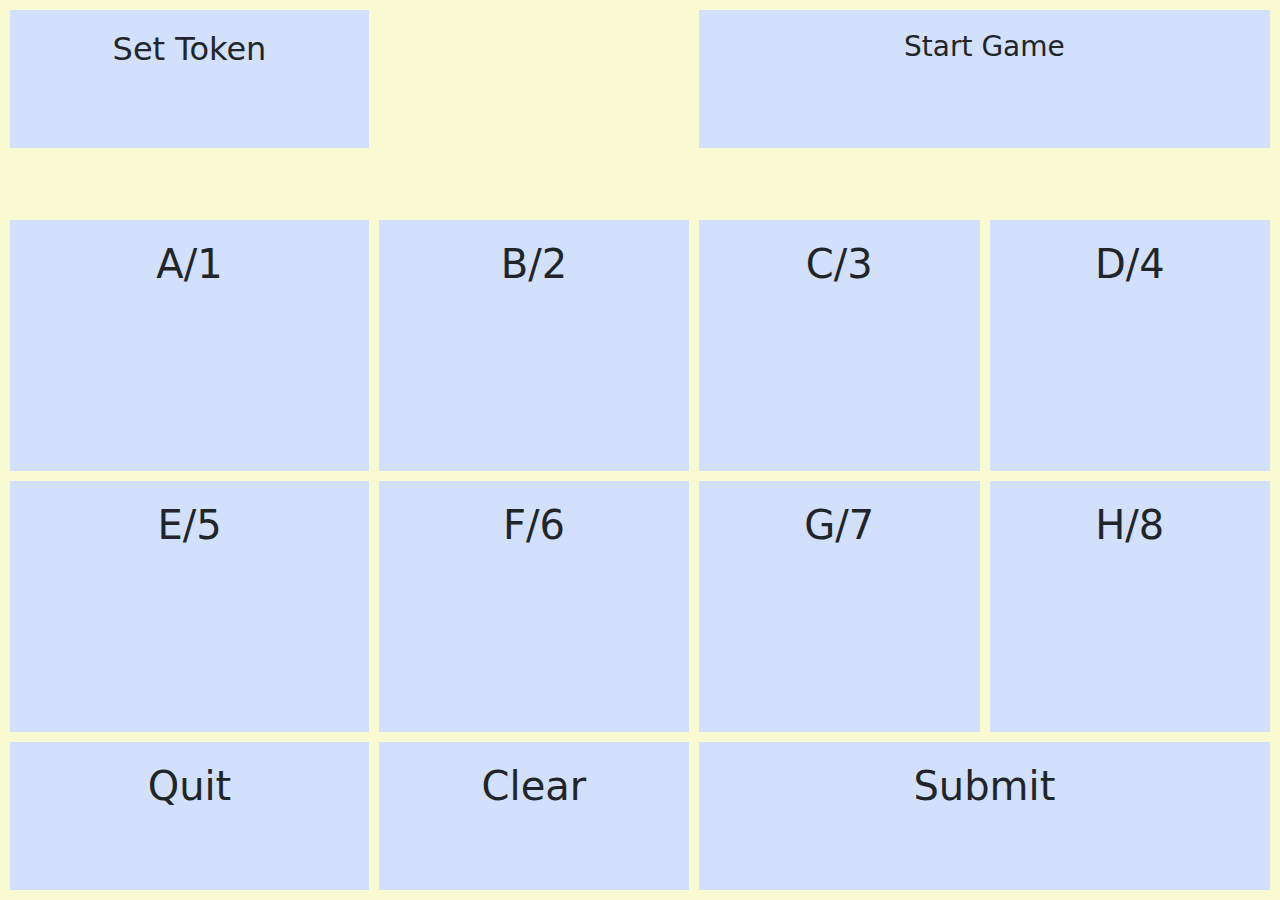
<file: index.html>
<!DOCTYPE html>
<html>
    <head>
        <title></title>
        <meta charset="UTF-8">
        <link rel="stylesheet" href="https://cdn.jsdelivr.net/npm/bootstrap@5.3.3/dist/css/bootstrap.min.css">
        <link rel="stylesheet" href="styles.css">
    </head>
    <body>
    <div class="grid-container">
        
        <div class="account" id="account" onclick='javascript:changeToken()'>
            <h2 id="username">Set Token</h2>
            

        </div>
        <div class="game" id="game" onclick='javascript:startGame()'>
            <h3 id="game_id">Start Game</h3>
            <h3 id="your_pieces"></h3>

        </div>
        <div class="last_move" id="last_move_div">
            <h1 id="last_move"></h1>
        </div>
        <div class="your_move" id="your_move_div">
            <h1 id="your_move"></h1>
        </div>
        
        <div class="item1" onclick='javascript:makeMove("1")'><h1>A/1</h1></div>
        <div class="item2" onclick='javascript:makeMove("2")'><h1>B/2</h1></div>
        <div class="item3" onclick='javascript:makeMove("3")'><h1>C/3</h1></div>
        <div class="item4" onclick='javascript:makeMove("4")'><h1>D/4</h1></div>
        <div class="item5" onclick='javascript:makeMove("5")'><h1>E/5</h1></div>
        <div class="item6" onclick='javascript:makeMove("6")'><h1>F/6</h1></div>
        <div class="item7" onclick='javascript:makeMove("7")'><h1>G/7</h1></div>
        <div class="item8" onclick='javascript:makeMove("8")'><h1>H/8</h1></div>

        <div class='quit' id="quit" onclick="javascript:quit()"><h1>Quit</h1></div>
        <div class="clear" onclick='javascript:clearMove()'><h1>Clear</h1></div>
        <div class="submit" onclick='javascript:sendMove()'><h1>Submit</h1></div>
      </div>

    <script
        src="https://code.jquery.com/jquery-3.7.1.min.js"
        integrity="sha256-/JqT3SQfawRcv/BIHPThkBvs0OEvtFFmqPF/lYI/Cxo="
        crossorigin="anonymous"></script>
    <script src="https://cdn.jsdelivr.net/npm/bootstrap@5.3.3/dist/js/bootstrap.bundle.min.js"></script>
    <script src="main.js"></script>
</html>
</file>
<file: styles.css>
html, body {
    overflow-x: hidden;
    overflow-y: hidden;
  }
  body {
    position: relative;
    }



.button-container {
    width: 100vw;
    background: gray;
    overflow-y: auto;
    text-align: center;
  left: 0px;
  right: 0px;
  top: 0px;
}

.button-container > a {
    width: 20vw;
    height: 100px;
    float: left;
    background: lightgray;   
    margin: 15px;
}

.grid-container {
    position: fixed;
    top: 0;
    left: 0;
    right: 0;
    bottom: 0;
  
    display: grid;
    grid-template-areas:
      'header header game game'
      'last_move last_move your_move your_move'
      'area1 area2 area3 area4'
      'area1 area2 area3 area4'
      'area1 area2 area3 area4'
      'area5 area6 area7 area8'
      'area5 area6 area7 area8'
      'area5 area6 area7 area8'
      'quit clear submit submit';
    grid-gap: 10px;
    
    background-color: #f9fad2;
    padding: 10px;
  
  }
  
  .grid-container > div {
    background-color: #D2E0FB;
    text-align: center;
    padding: 20px 0;
    font-size: 30px;
  }
  
  
  .header { grid-area: header; }
  .game { grid-area: game; }
  .last_move { grid-area: last_move; display: none;}
  .your_move { grid-area: your_move; display: none;}
  .item1 { grid-area: area1; }
  .item2 { grid-area: area2; }
  .item3 { grid-area: area3; }
  .item4 { grid-area: area4; }
  .item5 { grid-area: area5; }
  .item6 { grid-area: area6;  }
  .item7 { grid-area: area7; }
  .item8 { grid-area: area8;  }
  .quit { grid-area: quit; }
  .clear { grid-area: clear; }
  .submit { grid-area: submit; }
</file>
